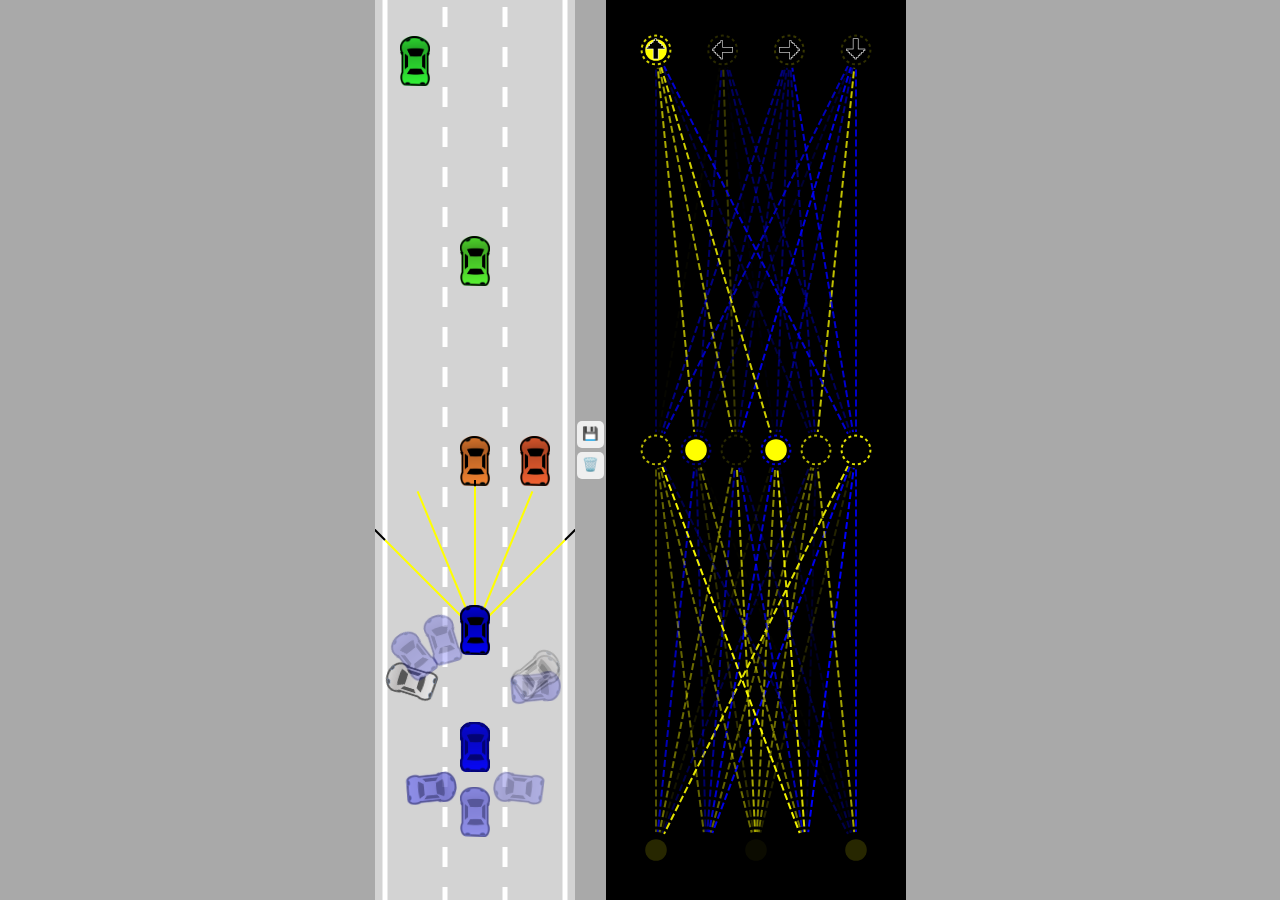
<file: index.html>
<!DOCTYPE html>
<html lang="en">
<head>
    <meta charset="UTF-8">
    <meta http-equiv="X-UA-Compatible" content="IE=edge">
    <meta name="viewport" content="width=device-width, initial-scale=1.0">
    <title>Self driving car</title>
    <link rel="stylesheet" href="style.css">
</head>
<body>
    <canvas id="carCanvas"></canvas>
    <div id="vertcleButtons">
        <button onclick="save()">💾</button>
        <button onclick="discard()">🗑️</button>
    </div>
    <canvas id="networkCanvas"></canvas>
    <script src="visualizer.js"></script>
    <script src="network.js"></script>
    <script src="sensor.js"></script>
    <script src="utils.js"></script>
    <script src="road.js"></script>
    <script src="controls.js"></script>
    <script src="car.js"></script>
    <script src="main.js"></script>
</body>
</html>
</file>
<file: style.css>
body{
    margin: 0;
    overflow: hidden;
    background: darkgrey;
    display: flex;
    justify-content: center;
    align-items: center;
}

#vertcleButtons{
    display: flex;
    flex-direction: column;
}

button{
    border: none;
    border-radius: 5px;
    padding: 5px 5px 7px 5px;
    margin: 2px;
    cursor: pointer;
}

button:hover{
    background: blue;
}

#networkCanvas{
    background: black;
}
#carCanvas{
    background: lightgray;
}
</file>
